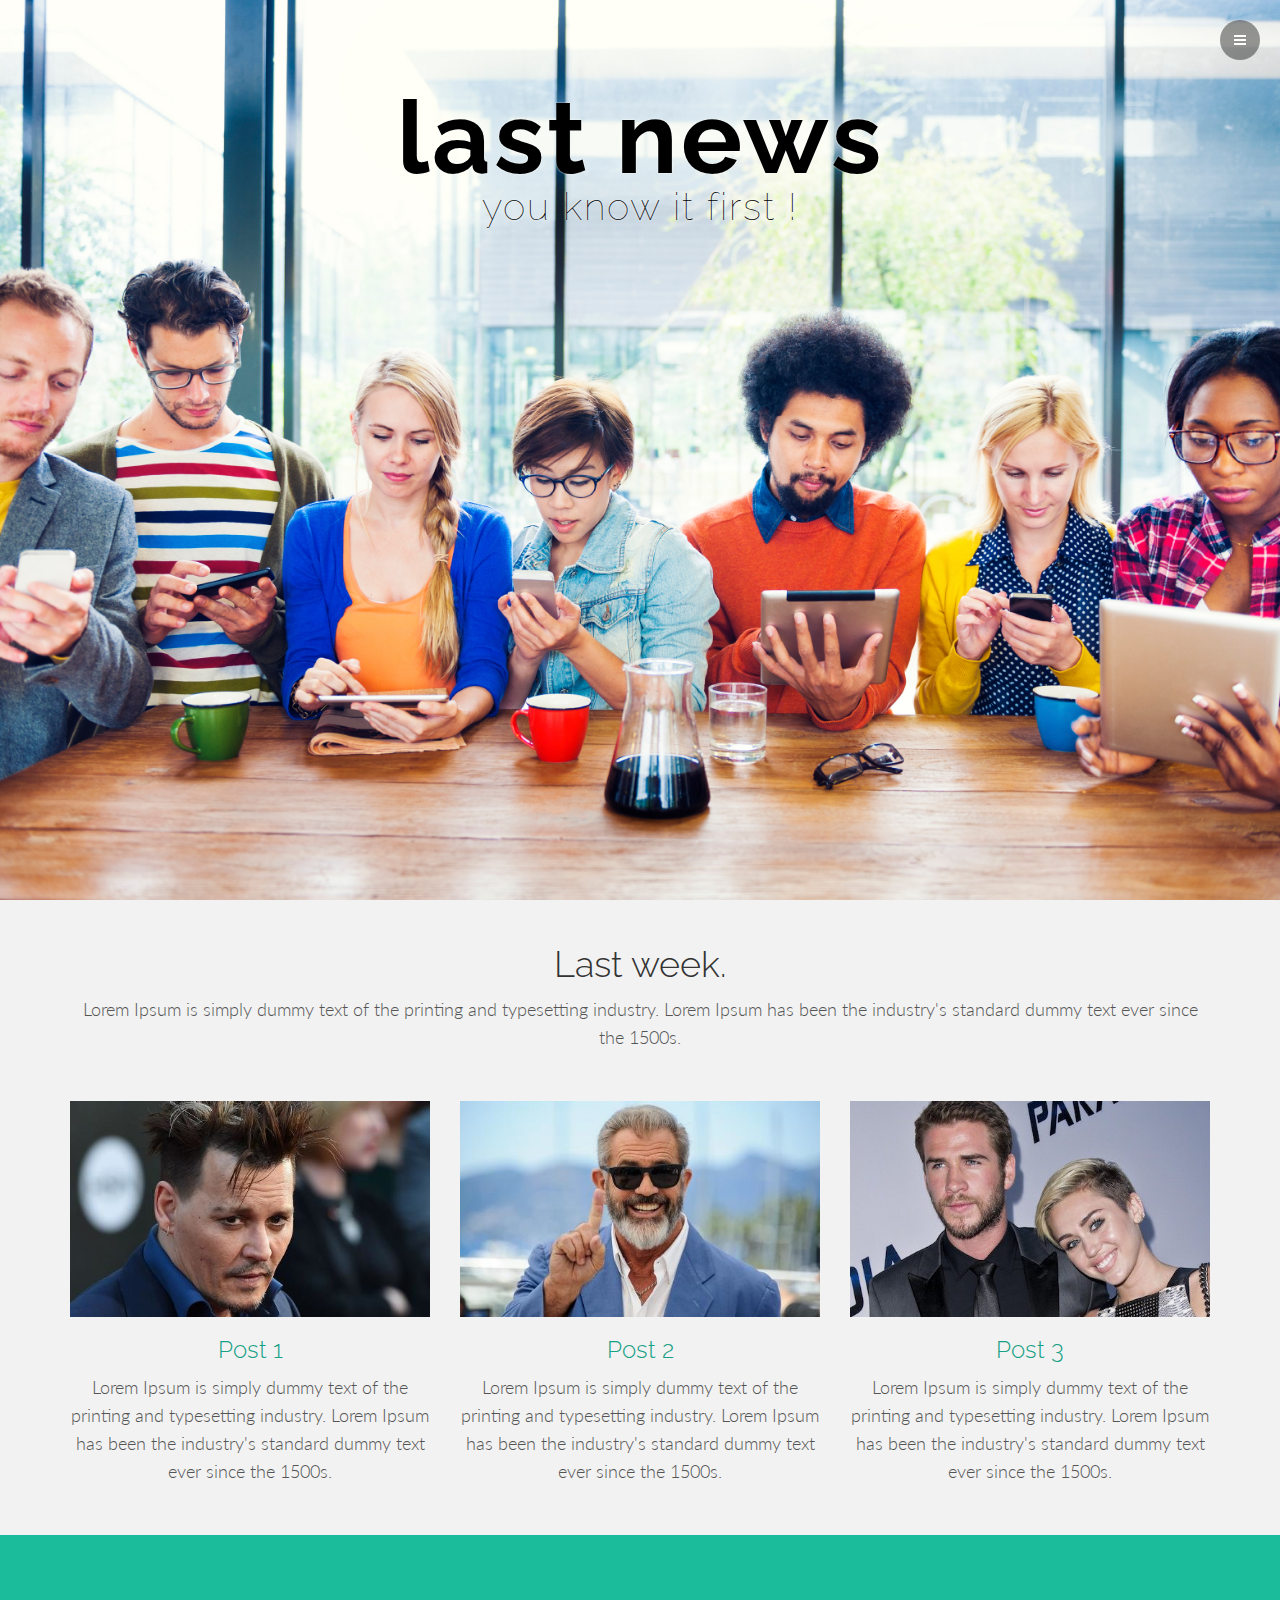
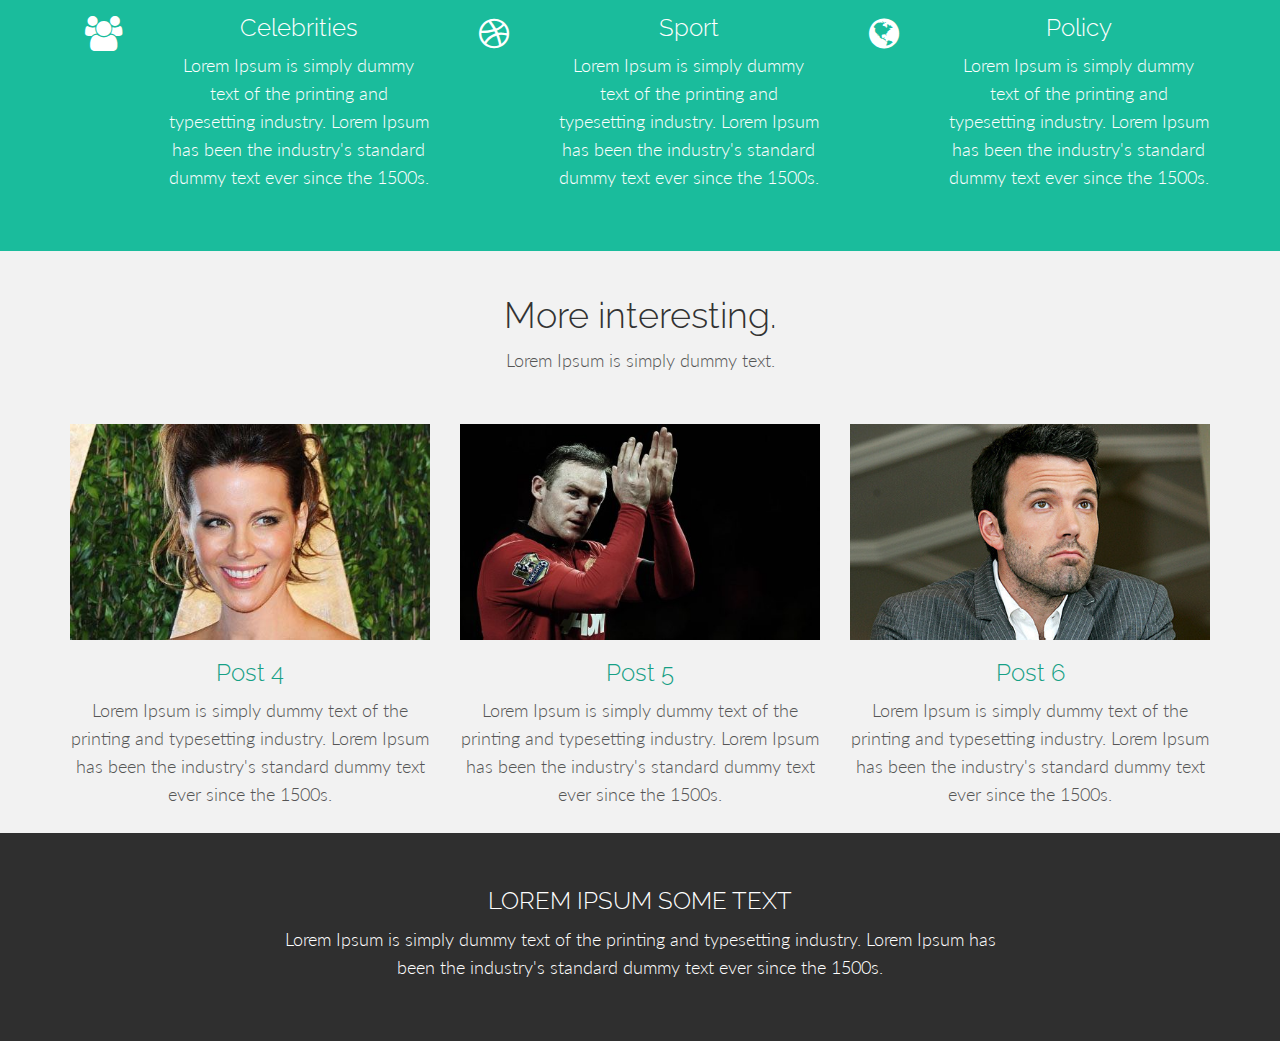
<file: lnews/index.html>
<!DOCTYPE html>
<html lang="en">

<head>
    <meta charset="utf-8">
    <meta http-equiv="X-UA-Compatible" content="IE=edge">
    <meta name="viewport" content="width=device-width, initial-scale=1.0">
    <title>ln</title>
    <link href="assets/css/bootstrap.css" rel="stylesheet">
    <link href="assets/css/main.css" rel="stylesheet">
    <link href="assets/css/font-awesome.min.css" rel="stylesheet">
    <link href='https://fonts.googleapis.com/css?family=Lato:300,400,700,300italic,400italic' rel='stylesheet' type='text/css'>
    <link href='https://fonts.googleapis.com/css?family=Raleway:400,300,700' rel='stylesheet' type='text/css'>
</head>

<body>
    <nav class="menu" id="theMenu">
        <div class="menu-wrap">
            <h1 class="logo"><a href="#">LNews</a></h1>
            <i class="fa fa-arrow-right menu-close"></i>
            <a href="index.html">Home</a>
            <a href="#">Celebrities</a>
            <a href="#">Policy</a>
            <a href="#">Sport</a>
            <a href="#">Contacts</a>
            <a href="#"><i class="fa fa-twitter"></i></a>
            <a href="#"><i class="fa fa-envelope"></i></a>
            <a href="#"><i class="fa fa-instagram"></i></a>
            <a href="#"><i class="fa fa-facebook"></i></a>
        </div>
        <div id="menuToggle"><i class="fa fa-bars"></i></div>
    </nav>
    <div id="headerwrap">
        <div class="container">
            <div class="row">
                <div class="col-lg-8 col-lg-offset-2">
                    <h1>last news</h1>
                    <h2>you know it first !</h2>
                </div>
            </div>
        </div>
    </div>
    <div class="container">
        <div class="row mt">
            <div class="col-lg-12 centered">
                <h1>Last week.</h1>
                <p>Lorem Ipsum is simply dummy text of the printing and typesetting industry. Lorem Ipsum has been the industry's standard dummy text ever since the 1500s.</p>
            </div>
        </div>
    </div>
    <div id="portfolio">
        <div class="container">
            <div class="row mt">
                <div class="col-lg-4">
                    <img src="assets/img/post01.jpg" alt="">
                    <h3><a href="post.html">Post 1</a></h3>
                    <p>Lorem Ipsum is simply dummy text of the printing and typesetting industry. Lorem Ipsum has been the industry's standard dummy text ever since the 1500s.</p>
                </div>
                <div class="col-lg-4">
                    <img src="assets/img/post02.jpg" alt="">
                    <h3><a href="post.html">Post 2</a></h3>
                    <p>Lorem Ipsum is simply dummy text of the printing and typesetting industry. Lorem Ipsum has been the industry's standard dummy text ever since the 1500s.</p>
                </div>
                <div class="col-lg-4">
                    <img src="assets/img/post03.jpg" alt="">
                    <h3><a href="post.html">Post 3</a></h3>
                    <p>Lorem Ipsum is simply dummy text of the printing and typesetting industry. Lorem Ipsum has been the industry's standard dummy text ever since the 1500s.</p>
                </div>
            </div>
        </div>
    </div>
    <div id="services">
        <div class="container">
            <div class="row mt">
                <div class="col-lg-1 centered">
                    <i class="fa fa-users"></i>
                </div>
                <div class="col-lg-3">
                    <h3>Celebrities</h3>
                    <p>Lorem Ipsum is simply dummy text of the printing and typesetting industry. Lorem Ipsum has been the industry's standard dummy text ever since the 1500s.</p>
                </div>
                <div class="col-lg-1 centered">
                    <i class="fa fa-dribbble"></i>
                </div>
                <div class="col-lg-3">
                    <h3>Sport</h3>
                    <p>Lorem Ipsum is simply dummy text of the printing and typesetting industry. Lorem Ipsum has been the industry's standard dummy text ever since the 1500s.</p>
                </div>
                <div class="col-lg-1 centered">
                    <i class="fa fa-globe"></i>
                </div>
                <div class="col-lg-3">
                    <h3>Policy</h3>
                    <p>Lorem Ipsum is simply dummy text of the printing and typesetting industry. Lorem Ipsum has been the industry's standard dummy text ever since the 1500s.</p>
                </div>
            </div>
        </div>
    </div>
    <div class="container">
        <div class="row mt">
            <div class="col-lg-12">
                <h1>More interesting.</h1>
            </div>
            <div class="col-lg-12 centered">
                <p>Lorem Ipsum is simply dummy text.</p>
            </div>
        </div>
        <div class="row mt">
            <div class="col-lg-4">
                <img src="assets/img/post04.jpg" alt="">
                <h3><a href="post.html">Post 4</a></h3>
                <p>Lorem Ipsum is simply dummy text of the printing and typesetting industry. Lorem Ipsum has been the industry's standard dummy text ever since the 1500s.</p>
            </div>
            <div class="col-lg-4">
                <img src="assets/img/post05.jpg" alt="">
                <h3><a href="post.html">Post 5</a></h3>
                <p>Lorem Ipsum is simply dummy text of the printing and typesetting industry. Lorem Ipsum has been the industry's standard dummy text ever since the 1500s.</p>
            </div>
            <div class="col-lg-4">
                <img src="assets/img/post06.jpg" alt="">
                <h3><a href="post.html">Post 6</a></h3>
                <p>Lorem Ipsum is simply dummy text of the printing and typesetting industry. Lorem Ipsum has been the industry's standard dummy text ever since the 1500s.</p>
            </div>
        </div>
    </div>
    <div id="call">
        <div class="container">
            <div class="row">
                <h3>LOREM IPSUM SOME TEXT</h3>
                <div class="col-lg-8 col-lg-offset-2">
                    <p>Lorem Ipsum is simply dummy text of the printing and typesetting industry. Lorem Ipsum has been the industry's standard dummy text ever since the 1500s.</p>
                </div>
            </div>
        </div>
    </div>
    <script src="https://code.jquery.com/jquery-1.10.2.min.js"></script>
    <script src="assets/js/bootstrap.min.js"></script>
    <script src="assets/js/main.js"></script>
</body>

</html>
</file>
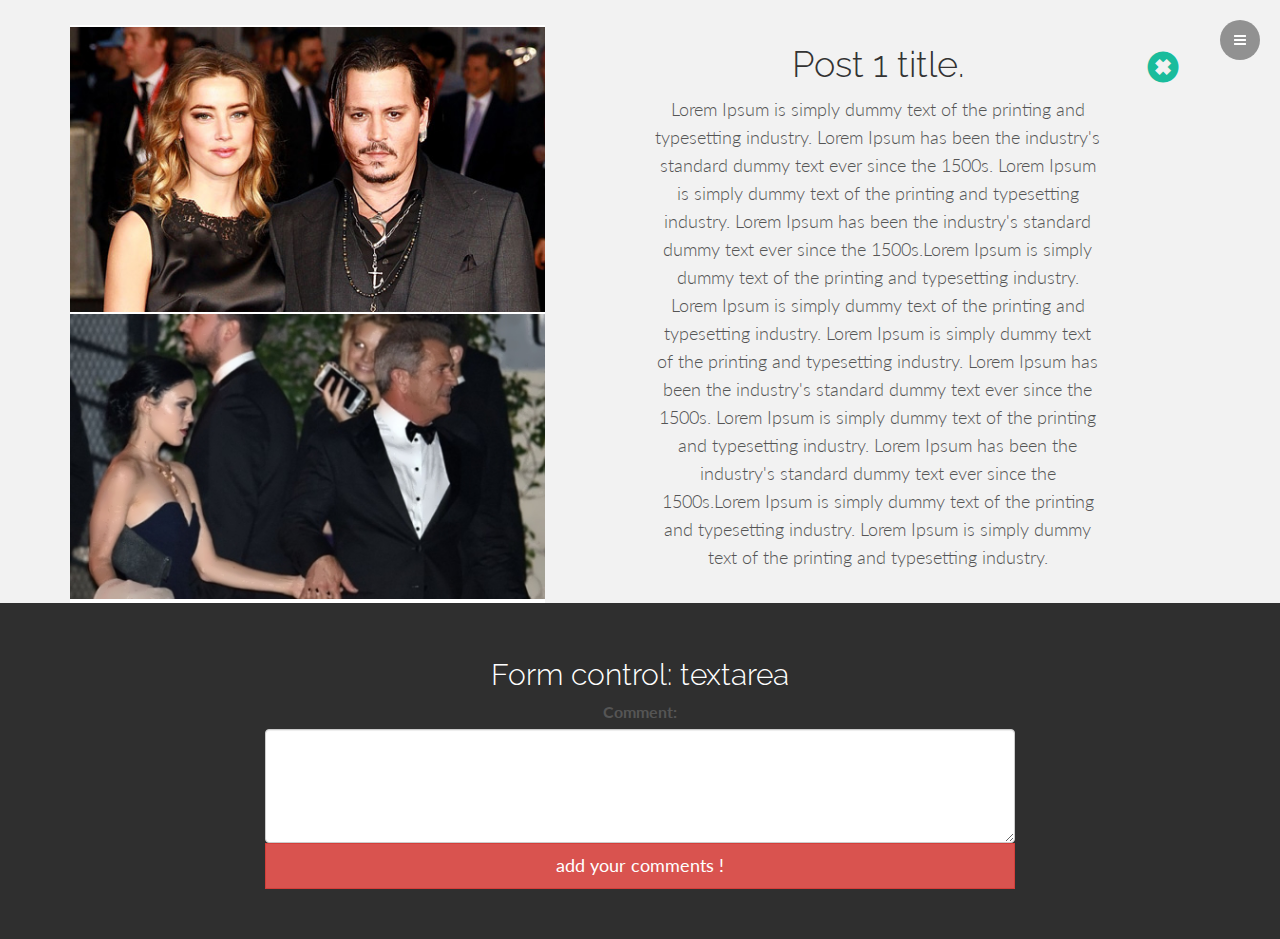
<file: lnews/post.html>
<!DOCTYPE html>
<html lang="en">

<head>
    <meta charset="utf-8">
    <meta http-equiv="X-UA-Compatible" content="IE=edge">
    <meta name="viewport" content="width=device-width, initial-scale=1.0">
    <title>Post 1</title>
    <link href="assets/css/bootstrap.css" rel="stylesheet">
    <link href="assets/css/main.css" rel="stylesheet">
    <link href="assets/css/font-awesome.min.css" rel="stylesheet">
    <link href='https://fonts.googleapis.com/css?family=Lato:300,400,700,300italic,400italic' rel='stylesheet' type='text/css'>
    <link href='https://fonts.googleapis.com/css?family=Raleway:400,300,700' rel='stylesheet' type='text/css'>
</head>

<body>
    <nav class="menu" id="theMenu">
        <div class="menu-wrap">
            <h1 class="logo"><a href="#">LNews</a></h1>
            <i class="fa fa-arrow-right menu-close"></i>
            <a href="index.html">Home</a>
            <a href="#">Celebrities</a>
            <a href="#">Policy</a>
            <a href="#">Sport</a>
            <a href="#">Contacts</a>
            <a href="#"><i class="fa fa-twitter"></i></a>
            <a href="#"><i class="fa fa-envelope"></i></a>
            <a href="#"><i class="fa fa-instagram"></i></a>
            <a href="#"><i class="fa fa-facebook"></i></a>
        </div>
        <div id="menuToggle"><i class="fa fa-bars"></i></div>
    </nav>
    <div class="container">
        <div class="row mt">
            <div class="col-lg-12 centered">
                <div class="col-lg-5 photo"><img src="assets/img/1.jpg" alt="#">
                    <div class="col-lg-12 photo"><img src="assets/img/2.jpg" alt="#">
                    </div>
                </div>
                <div class="col-lg-1"></div>
                <div class="col-lg-5">
                    <h1>Post 1 title.</h1>
                    <p>Lorem Ipsum is simply dummy text of the printing and typesetting industry. Lorem Ipsum has been the industry's standard dummy text ever since the 1500s. Lorem Ipsum is simply dummy text of the printing and typesetting industry. Lorem Ipsum has been the industry's standard dummy text ever since the 1500s.Lorem Ipsum is simply dummy text of the printing and typesetting industry. Lorem Ipsum is simply dummy text of the printing and typesetting industry. Lorem Ipsum is simply dummy text of the printing and typesetting industry. Lorem Ipsum has been the industry's standard dummy text ever since the 1500s. Lorem Ipsum is simply dummy text of the printing and typesetting industry. Lorem Ipsum has been the industry's standard dummy text ever since the 1500s.Lorem Ipsum is simply dummy text of the printing and typesetting industry. Lorem Ipsum is simply dummy text of the printing and typesetting industry. </p>
                </div>
                <div class="col-lg-1 closed">
                    <button onclick="goBack()" id="close"><span class="glyphicon glyphicon-remove-sign" aria-hidden="true"></span></button>
                </div>
            </div>
        </div>
    </div>
    <div id="call">
        <div class="container">
            <div class="row">
                <div class="col-lg-8 col-lg-offset-2 com">
                    <h2>Form control: textarea</h2>
                    <form role="form">
                        <div class="form-group">
                            <label for="comment">Comment:</label>
                            <textarea class="form-control" rows="5" id="comment"></textarea>
                        </div>
                        <button type="button" class="btn btn-danger btn-lg btn-block" id="button-comm">add your comments !</button>
                    </form>
                </div>
            </div>
        </div>
    </div>
    <script src="https://code.jquery.com/jquery-1.10.2.min.js"></script>
    <script src="assets/js/bootstrap.min.js"></script>
    <script src="assets/js/main.js"></script>
    <script>
    function goBack() {
        window.history.back();
    }
    </script>
</body>

</html>
</file>
<file: lnews/assets/css/main.css>
body {
    background-color: #f2f2f2;
    font-family: Lato;
    font-weight: 300;
    font-size: 16px;
    color: #555;
    -webkit-font-smoothing: antialiased;
    -webkit-overflow-scrolling: touch;
}

h1, h2, h3, h4, h5, h6 {
    font-family: Raleway;
    font-weight: 300;
    color: #333;
}

p {
    line-height: 28px;
    margin-bottom: 25px;
    font-size: 18px;
}

.centered {
    text-align: center;
}

.goright {
    text-align: right;
}

.mt {
    padding-top: 25px;
    text-align: center;
}

a {
    color: #16a085;
    word-wrap: break-word;
    -webkit-transition: color .1s ease-in, background .1s ease-in;
    -moz-transition: color .1s ease-in, background .1s ease-in;
    -ms-transition: color .1s ease-in, background .1s ease-in;
    -o-transition: color .1s ease-in, background .1s ease-in;
    transition: color .1s ease-in, background .1s ease-in;
}

a:hover, a:focus {
    color: #7b7b7b;
    text-decoration: none;
    outline: 0;
}

a:before, a:after {
    -webkit-transition: color .1s ease-in, background .1s ease-in;
    -moz-transition: color .1s ease-in, background .1s ease-in;
    -ms-transition: color .1s ease-in, background .1s ease-in;
    -o-transition: color .1s ease-in, background .1s ease-in;
    transition: color .1s ease-in, background .1s ease-in;
}

hr {
    display: block;
    height: 1px;
    border: 0;
    border-top: 1px solid #ccc;
    margin: 1em 0;
    padding: 0;
}

.btn {
    border-radius: 0;
}

.tm {
    font-size: 14px;
    line-height: 20px;
}

.menu {
    position: fixed;
    right: -200px;
    width: 260px;
    height: 100%;
    top: 0;
    z-index: 10;
    text-align: left;
}

.menu.menu-open {
    right: 0;
}

.menu-wrap {
    position: absolute;
    top: 0;
    left: 60px;
    background: #1a1a1a;
    width: 200px;
    height: 100%;
}

.menu h1.logo a {
    font-family: Raleway, Helvetica, Arial, sans-serif;
    font-size: 16px;
    font-weight: 800;
    letter-spacing: .15em;
    line-height: 40px;
    text-transform: uppercase;
    color: #fff;
    margin-top: 20px;
}

.menu h1.logo a:hover {
    color: #1abc9c;
}

.menu img.logo {
    margin: 20px 0;
    max-width: 160px;
}

.menu a {
    margin-left: 20px;
    color: gray;
    display: block;
    font-size: 12px;
    font-weight: 700;
    line-height: 40px;
    letter-spacing: .1em;
    text-transform: uppercase;
}

.menu a:hover {
    color: #fff;
}

.menu a:active {
    color: #fff;
}

.menu a>i {
    float: left;
    display: inline-block;
    vertical-align: middle;
    text-align: left;
    width: 25px;
    font-size: 14px;
    line-height: 40px;
    margin: 25px 2px;
}

.menu-close {
    cursor: pointer;
    display: block;
    position: absolute;
    font-size: 14px;
    color: gray;
    width: 40px;
    height: 40px;
    line-height: 40px;
    top: 20px;
    right: 5px;
    -webkit-transition: all .1s ease-in-out;
    -moz-transition: all .1s ease-in-out;
    -ms-transition: all .1s ease-in-out;
    -o-transition: all .1s ease-in-out;
    transition: all .1s ease-in-out;
}

.menu-close:hover {
    color: #fff;
    -webkit-transition: all .1s ease-in-out;
    -moz-transition: all .1s ease-in-out;
    -ms-transition: all .1s ease-in-out;
    -o-transition: all .1s ease-in-out;
    transition: all .1s ease-in-out;
}

.body-push {
    overflow-x: hidden;
    position: relative;
    left: 0;
}

.body-push-toright {
    left: 200px;
}

.body-push-toleft {
    left: -200px;
}

.menu, .body-push {
    -webkit-transition: all .3s ease;
    -moz-transition: all .3s ease;
    -ms-transition: all .3s ease;
    -o-transition: all .3s ease;
    transition: all .3s ease;
}

#menuToggle {
    position: absolute;
    top: 20px;
    left: 0;
    z-index: 11;
    display: block;
    text-align: center;
    font-size: 14px;
    color: #fff;
    width: 40px;
    height: 40px;
    line-height: 40px;
    cursor: pointer;
    background: rgba(0, 0, 0, .40);
    border-radius: 20px;
    -webkit-transition: all .1s ease-in-out;
    -moz-transition: all .1s ease-in-out;
    -ms-transition: all .1s ease-in-out;
    -o-transition: all .1s ease-in-out;
    transition: all .1s ease-in-out;
}

#menuToggle:hover {
    color: #fff;
    background: rgba(0, 0, 0, .2);
    -webkit-transition: all .1s ease-in-out;
    -moz-transition: all .1s ease-in-out;
    -ms-transition: all .1s ease-in-out;
    -o-transition: all .1s ease-in-out;
    transition: all .1s ease-in-out;
}

#headerwrap {
    background: url(../img/header-bg1.jpg) no-repeat center top;
    height: 100vh;
    text-align: center;
    width: 100%;
    -webkit-background-size: 100%;
    -moz-background-size: 100%;
    -o-background-size: 100%;
    background-size: 100%;
    -webkit-background-size: cover;
    -moz-background-size: cover;
    -o-background-size: cover;
    background-size: cover;
}

#headerwrap h1 {
    margin-top: 9vh;
    color: black;
    font-size: 8vw;
    font-weight: 700;
    letter-spacing: 3px;
    -webkit-text-shadow: 0px 0px 2px rgba(255, 255, 255, 1);
    -moz-text-shadow: 0px 0px 2px rgba(255, 255, 255, 1);
    -o-text-shadow: 0px 0px 2px rgba(255, 255, 255, 1);
    text-shadow: 0px 0px 2px rgba(255, 255, 255, 1);
}

#headerwrap h2 {
    color: black;
    font-size: 3vw;
    font-weight: 100;
    letter-spacing: 2px;
    margin-top: -2vh;
    -webkit-text-shadow: 0px 0px 2px rgba(255, 255, 255, 1);
    -moz-text-shadow: 0px 0px 2px rgba(255, 255, 255, 1);
    -o-text-shadow: 0px 0px 2px rgba(255, 255, 255, 1);
    text-shadow: 0px 0px 2px rgba(255, 255, 255, 1);
}

#headerwrap i {
    font-size: 40px;
    color: black;
}

#services {
    background: #1abc9c;
    margin-top: 25px;
    padding-top: 35px;
    padding-bottom: 35px;
}

#services h3 {
    color: #fff;
}

#services p {
    color: #fff;
}

#services i {
    color: #fff;
    font-size: 35px;
    margin-top: 22px;
}

#call {
    background: #2f2f2f;
    padding-top: 35px;
    padding-bottom: 35px;
    text-align: center;
}

#call h3 {
    color: #fff;
}

#call p {
    color: #fff;
}

#portfolio{
    text-align: center;
}

@media screen and (min-width: 300px) and (max-width: 768px) {

    #headerwrap h1 {
        margin-top: 12vh;
        color: black;
        font-size: 15vw;
        font-weight: 700;
        letter-spacing: 3px;
        -webkit-text-shadow: 0px 0px 2px rgba(255, 255, 255, 1);
        -moz-text-shadow: 0px 0px 2px rgba(255, 255, 255, 1);
        -o-text-shadow: 0px 0px 2px rgba(255, 255, 255, 1);
        text-shadow: 0px 0px 2px rgba(255, 255, 255, 1);
    }
    #headerwrap h2 {
        color: black;
        font-size: 6vw;
        font-weight: 100;
        letter-spacing: 2px;
        margin-top: -2vh;
        -webkit-text-shadow: 0px 0px 2px rgba(255, 255, 255, 1);
        -moz-text-shadow: 0px 0px 2px rgba(255, 255, 255, 1);
        -o-text-shadow: 0px 0px 2px rgba(255, 255, 255, 1);
        text-shadow: 0px 0px 2px rgba(255, 255, 255, 1);

    }

}


/* The Close Button */
.glyphicon {
    color: #1ABC9C;
    font-size: 30px;
    font-weight: bold;
}

.glyphicon:hover,
.glyphicon:focus {
    color: red;
    text-decoration: none;
    cursor: pointer;
}


.mod{
    padding: 5px;
}

.photo{
    padding-left: 0px;
    padding-right: 0px;
    border-top: 2px solid white;
    border-bottom: 2px solid white;
}

.closed{

    padding-top: 25px;
}

#button-comm{
    margin-top: -15px;
    margin-bottom: 15px;
}

.com h2{
    color: #fff;
}

#close{
    border: none;
    background-color: #F2F2F2;
}

#close:focus{
    outline:0;
    background-color: #F2F2F2;
}


#portfolio img{
    width: 100%;
}

.mt img{
    width: 100%;
}
</file>
